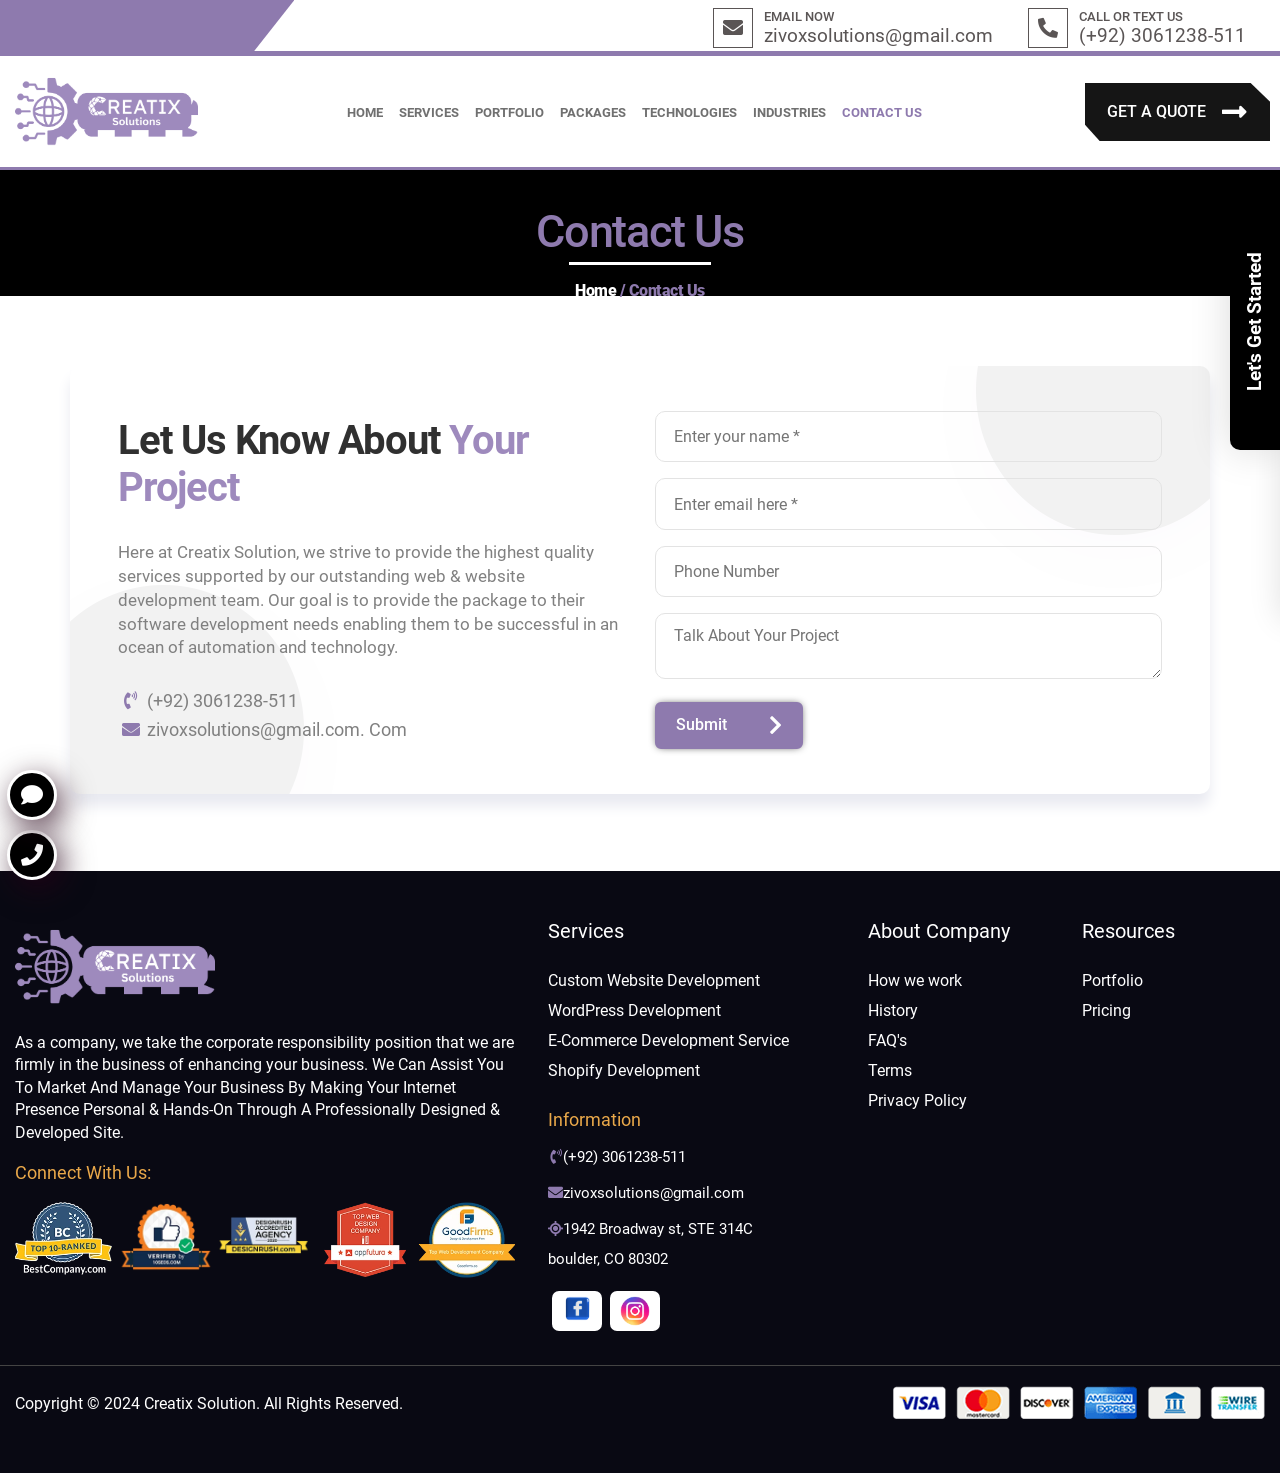
<file: contact-us.html>
<!DOCTYPE html>
<html lang="en">
<head>
    <meta http-equiv="content-type" content="text/html;charset=UTF-8" />

    <meta http-equiv="content-type" content="text/html;charset=UTF-8" />
    <meta charset="UTF-8" />
    <title>Custom Website Development Services |  Creatix Solution</title>
    <meta
      name="description"
      content="Experience unparalleled excellence with our premium custom website development services at  Creatix Solution. Reach your target audience effectively with our expertly designed bespoke web development solutions"
    />
    <meta name="author" content=" Creatix Solution" />
    <meta
      name="keywords"
      content="custom web design,wordpress web development service,professional web design company"
    />
    <link rel="shortcut icon" href="assets/images/23.png" type="image/x-icon">
    <link
      rel="canonical"
      href="https://webdesignllc.com/custom-website-development"
    />
    <meta property="og:url" content="https://webdesignllc.com" />
    <meta property="og:type" content="website" />
    <meta
      property="og:title"
      content=" Creatix Solution | Leading Web Design Services in "
    />
    <meta
      property="og:description"
      content=" Creatix Solution Offering custom website design, e-commerce solutions, and responsive web development, our award-winning team ensures 100% satisfaction and innovative solutions tailored to your business needs"
    />
    <meta property="og:image" content="images/url-1630492961529.webp" />

    <meta name="twitter:card" content="summary_large_image" />
    <meta name="twitter:site" content="website" />
    <meta property="twitter:url" content="https://webdesignllc.com" />
    <meta
      name="twitter:title"
      content=" Creatix Solution | Leading Web Design Services in "
    />
    <meta
      name="twitter:description"
      content=" Creatix Solution Offering custom website design, e-commerce solutions, and responsive web development, our award-winning team ensures 100% satisfaction and innovative solutions tailored to your business needs"
    />
    <meta
      name="twitter:image"
      content="https://webdesignllc.com/assets/images/url-1630492961529.webp"
    />
    <link
      rel="apple-touch-icon"
      sizes="57x57"
      href="https://webdesignllc.com/assets/icon/apple-icon-57x57.webp"
    />
    <link
      rel="apple-touch-icon"
      sizes="60x60"
      href="https://webdesignllc.com/assets/icon/apple-icon-60x60.webp"
    />
    <link
      rel="apple-touch-icon"
      sizes="72x72"
      href="https://webdesignllc.com/assets/icon/apple-icon-72x72.webp"
    />
    <link
      rel="apple-touch-icon"
      sizes="76x76"
      href="https://webdesignllc.com/assets/icon/apple-icon-76x76.webp"
    />
    <link
      rel="apple-touch-icon"
      sizes="114x114"
      href="https://webdesignllc.com/assets/icon/apple-icon-114x114.webp"
    />
    <link
      rel="apple-touch-icon"
      sizes="120x120"
      href="https://webdesignllc.com/assets/icon/apple-icon-120x120.webp"
    />
    <link
      rel="apple-touch-icon"
      sizes="144x144"
      href="https://webdesignllc.com/assets/icon/apple-icon-144x144.webp"
    />
    <link
      rel="apple-touch-icon"
      sizes="152x152"
      href="https://webdesignllc.com/assets/icon/apple-icon-152x152.webp"
    />
    <link
      rel="apple-touch-icon"
      sizes="180x180"
      href="https://webdesignllc.com/assets/icon/apple-icon-180x180.webp"
    />
    <link
      rel="icon"
      type="image/png"
      sizes="192x192"
      href="https://webdesignllc.com/assets/icon/android-icon-192x192.webp"
    />
    <link
      rel="icon"
      type="image/png"
      sizes="32x32"
      href="https://webdesignllc.com/assets/icon/favicon-32x32.webp"
    />
    <link
      rel="icon"
      type="image/png"
      sizes="96x96"
      href="https://webdesignllc.com/assets/icon/favicon-96x96.webp"
    />
    <link
      rel="icon"
      type="image/png"
      sizes="16x16"
      href="https://webdesignllc.com/assets/icon/favicon-16x16.webp"
    />

    <meta http-equiv="X-UA-Compatible" content="IE=edge" />
    <meta
      name="viewport"
      content="width=device-width, initial-scale=1, maximum-scale=1, user-scalable=0"
    />
    <meta http-equiv="Cache-control" content="public" />

    <link rel="shortcut icon" href="images/favicon.webp" type="image/x-icon" />
    <link rel="icon" href="images/favicon.webp" type="image/x-icon" />

    <link rel="stylesheet" href="assets/css/main.css" />
  </head>
<body>
      <div class="customnavbar">
      <div class="container">
        <div class="row">
          <div class="col-lg-12">
            <div class="navbar-text">
              <div class="maintext">
                <figure>
                  <i class="fas fa-envelope"></i>
                </figure>
                <span>
                  <p>EMAIL NOW</p>
                  <a href="mailto:zivoxsolutions@gmail.com"
                    >zivoxsolutions@gmail.com</a
                  >
                </span>
              </div>
              <div class="maintext">
                <figure>
                  <i class="fas fa-phone-alt"></i>
                </figure>
                <span>
                  <p>CALL OR TEXT US</p>
                  <a href="tel:+923061238511">(+92) 3061238-511</a>
                </span>
              </div>
            </div>
          </div>
        </div>
      </div>
    </div>

    <header>
      <div class="main-header">
        <div class="container">
          <div class="menu-Bar">
            <span></span>
            <span></span>
            <span></span>
          </div>
          <div class="row align-items-center">
            <div class="col-md-2 text-left">
              <a href="./" class="logo">
                <img src="assets/images/23.png" data-src="" class="lazy" alt="" />
              </a>
            </div>
            <div class="col-md-8 text-center hdc">
              <div class="menuWrap">
                <ul class="menu">
                  <li class="active">
                    <a class="pakar" href="./"><span>Home</span></a>
                  </li>
                  
                  <li class="dropdown-nav">
                    <button type="btn" class="drop-btn">
                      <i class="fas fa-caret-circle-down"></i>
                    </button>
                    <a href="custom-website-development.html"><span>Services</span> </a>
                    <ul class="dropdown">
                      <li>
                        <a href="custom-website-development.html"
                          >Custom Website Development</a
                        >
                      </li>
                      <li>
                        <a href="e-commerce-development.html"
                          >E-Commerce Development Service
                        </a>
                      </li>
                      <li><a href="shopify.html">Shopify Development </a></li>
                      <li>
                        <a href="mobile-app-development.html"
                          >Mobile App Development
                        </a>
                      </li>
                    </ul>
                  </li>
                  <li>
                    <a class="pakar" href="portfolio.html"><span>Portfolio</span></a>
                  </li>
                  <li>
                    <a class="pakar" href="packages.html"><span>Packages</span></a>
                  </li>
                  <li>
                    <a class="pakar" href="technologies.html"
                      ><span>Technologies</span></a
                    >
                  </li>
                  <li>
                    <a class="pakar" href="industries.html"
                      ><span>Industries</span></a
                    >
                  </li>
                  <li>
                    <a class="pakar" href="contact-us.html"
                      ><span>Contact Us</span></a
                    >
                  </li>
                </ul>
              </div>
            </div>
            <div class="col-md-2 text-rights site-bar">
              <a href="#" class="btn btncustom dispopup">
                GET A QUOTE <i class="fas fa-long-arrow-alt-right"></i
              ></a>
            </div>
          </div>
        </div>
      </div>
    </header>
    <section class="innerBanner">
   <div class="container text-center">
      <div class="row">
         <div class="col-md-12">
            <h4>Contact Us</h4>
            <h3><a href="./">Home</a> / Contact Us</h3>
         </div>
      </div>
   </div>
</section>

<section class="in6">
    <div class="container2">
        <div class="row alignment cont relative">
            <img class="abs8a" src="assets/images/b1.webp" alt="info">
            <img class="abs9" src="assets/images/b1.webp" alt="info">
            <div class="col-md-6 wow fadeInLeft">
                <div class="m1-h">
                    <h1>Let Us Know About <span>Your Project</span></h1>
                    <p class="ma2">Here at  Creatix Solution, we strive to provide the highest quality services supported by our outstanding web & website development team. Our goal is to provide the package to their software development needs enabling them to be successful in an ocean of automation and technology.  </p>
                    <ul class="con-det">
                        <li><a href="tel:+923061238511"><i class="fas fa-phone-volume"></i> (+92) 3061238-511</a></li>
                        <li><a href="mailto:zivoxsolutions@gmail.com"><i class="fas fa-envelope"></i>
                        zivoxsolutions@gmail.com. Com</a></li>
                    </ul>
                </div>
            </div>
            <div class="col-md-6 wow fadeInRight">
                <form method="POST" id="fromTwo">
                    <div class="mb-3 f-nm">
                        
                        <input type="text" placeholder="Enter your name *"  name="name" id="my_name"
                            class="fom2" />
                        
                    </div>
                    <div class="mb-3 f-nm">
                        <input type="text" placeholder="Enter email here *"  name="email" id="my_email"
                            class="fom2" />
                        
                    </div>
                    <div class="mb-3 f-nm telic">
                        <input type="text" id="poppup-phone" placeholder="Phone Number" name="phone" id="my_number"
                             class="fom2" />
                        
                    </div>
                    <div>
                        <textarea name="message" placeholder="Talk About Your Project" rows="3" class="test_field_twoo tft"
                            ></textarea>
                    </div>
                    <input type="text" name="content"
                    value="https://webdesignllc.com/contact-us"
                    id="content" hidden="">
                <input name="domain" value="webdesignllc.com" type="text" hidden="">
                    <button type="submit" id="fromTwo-btn" class="btn-c ma2">Submit <i class="fas fa-chevron-right"></i></button>
                </form>
            </div>
        </div>
    </div>
</section>
<section class="footer-secc">
      <div class="container">
        <div class="row">
          <div class="col-sm-5">
            <div class="ftr-box-div">
              <img src="assets/images/23.png"  data-src="" class="lazy" alt="" />
              <p>
                As a company, we take the corporate responsibility position that
                we are firmly in the business of enhancing your business. We Can
                Assist You To Market And Manage Your Business By Making Your
                Internet Presence Personal & Hands-On Through A Professionally
                Designed & Developed Site.
              </p>
              <span>Connect With Us:</span>
              <div class="bdgemainwrp">
                <a href="javascript:;">
                  <img src="assets/images/app-development/badge-1.webp" alt="connect"
                /></a>
                <a href="javascript:;">
                  <img src="assets/images/app-development/badge-2.webp" alt="connect"
                /></a>
                <a href="javascript:;">
                  <img src="assets/images/app-development/badge-3.webp" alt="connect"
                /></a>
                <a href="javascript:;">
                  <img src="assets/images/app-development/badge-4.webp" alt="connect"
                /></a>
                <a href="javascript:;">
                  <img src="assets/images/app-development/badge-5.webp" alt="connect"
                /></a>
              </div>
            </div>
          </div>
          <div class="col-sm-3">
            <div class="ftr-list">
              <b>Services</b>
              <ul>
                <li>
                  <a href="custom-website-development"
                    >Custom Website Development</a
                  >
                </li>
                <li><a href="wordpress">WordPress Development</a></li>
                <li>
                  <a href="e-commerce-development"
                    >E-Commerce Development Service</a
                  >
                </li>
                <li><a href="shopify">Shopify Development</a></li>
              </ul>
              <div class="infotabb inft">
                <span class="inft2">Information</span>
                <ul class="con-det cont_info">
                  <li class="first">
                    <a href="tel:+923061238511"
                      ><i class="fas fa-phone-volume"></i>(+92) 3061238-511</a
                    >
                  </li>
                  <li class="last">
                    <a href="mailto:zivoxsolutions@gmail.com"
                      ><i class="fas fa-envelope"></i
                      >zivoxsolutions@gmail.com</a
                    >
                  </li>
                  <li class="last">
                    <a href="https://maps.app.goo.gl/Enwkhzg9RMCqSM238"
                      ><i class="fas fa-location"></i>1942 Broadway st, STE 314C boulder, CO 80302</a
                    >
                  </li>
                  <div class="last_social">
                                        <a
                      href="https://www.facebook.com/profile.php?id=61576171275030"
                      ><img src="assets/images/facebook.webp" alt="connect"
                    /></a>
                    <a href="https://www.instagram.com//"
                      ><img src="assets/images/insta.webp" alt="connect"
                    /></a>
                  </div>
                </ul>
              </div>
            </div>
          </div>
          <div class="col-sm-2">
            <div class="ftr-list">
              <b>About Company</b>
              <ul>
                <li><a href="how-we-work">How we work</a></li>
                <li><a href="history">History</a></li>
                <li><a href="faqs">FAQ's</a></li>
                <li><a href="terms%26condition">Terms</a></li>
                <li><a href="privacy-policy">Privacy Policy</a></li>
              </ul>
            </div>
          </div>
          <div class="col-sm-2">
            <div class="ftr-list">
              <b>Resources</b>
              <ul>
                <li><a href="portfolio.html">Portfolio</a></li>
                <li><a href="packages">Pricing</a></li>
              </ul>
            </div>
          </div>
          <div class="col-sm-12 ftr-last-col">
            <div class="copy-div">
              <p>Copyright © 2024  Creatix Solution. All Rights Reserved.</p>
            </div>
            <div class="payment-img">
              <img
                loading="lazy"
                src="assets/images/payment-img.webp"
                alt="footer"
              />
            </div>
          </div>
        </div>
      </div>
    </section>
    <div class="popupMaintwo signUpPoptwo">
      <div class="pop-back">
        <div class="popup-innertwo">
          <a class="closePoptwo" href="javascript:;">X</a>
        </div>
        <div class="row">
          <div class="col-md-6 right-s">
            <h1>Looking For Professional <br /><span>Consultancy?</span></h1>
            <p>
              From clearing your mind to serving you with best-in-class web and
              mobile app development services with a grade of pure
              professionals.
            </p>
            <ul class="con-det">
              <li class="first">
                <a href="tel:+923061238511"
                  ><i class="fas fa-phone-volume"></i> (+92) 3061238-511</a
                >
              </li>
              <li class="last">
                <a href="mailto:zivoxsolutions@gmail.com"
                  ><i class="fas fa-envelope"></i> zivoxsolutions@gmail.com</a
                >
              </li>
            </ul>
          </div>
          <div class="col-md-6 pop-h">
            <form
              method="POST"
              id="fromThree"
              class="cmxform offr-frm leadForm"
            >
              <ul class="pop-li">
                <li class="fom3-back f-nm">
                  <input
                    type="text"
                    placeholder="Full Name"
                    name="name"
                    id="my_name"
                    class="fom4"
                  />
                  <span class="error ers"></span>
                </li>
                <li class="fom3-back f-nm">
                  <input
                    type="text"
                    placeholder="Email Address"
                    name="email"
                    id="my_email"
                    class="fom4"
                  />
                  <span class="error ers"></span>
                </li>
                <li class="fom3-back f-nm telic">
                  <input
                    type="text"
                    id="poppup-phone"
                    placeholder="Phone No"
                    name="phone"
                    class="fom4"
                  />
                  <span class="error ers"></span>
                </li>
                <li class="fom4-back">
                  <textarea
                    name="message"
                    placeholder="Briefly describe your  idea."
                    rows="2"
                    class="fom5"
                  ></textarea>
                </li>
                <div class="text-center ma3">
                  <input
                    type="text"
                    name="content"
                    value="https://webdesignllc.com/"
                    id="content"
                    hidden=""
                  />
                  <input
                    name="domain"
                    value="webdesignllc.com"
                    type="text"
                    hidden=""
                  />
                  <button type="submit" id="fromThree-btn" class="btn-c ma2">
                    Submit <i class="fas fa-chevron-right"></i>
                  </button>
                </div>
              </ul>
            </form>
          </div>
        </div>
      </div>
    </div>

    <a href="tel:+923061238511" class="callusnow"><i class="fa fa-phone"></i></a>
    <a href="javascript:;" class="callusnow chat"
      ><i class="fa fa-comment"></i
    ></a>

    <div class="floatingform-sec floating_wrapx d-none d-md-block">
      <div class="outer-show">
        <p class="blink">let's Get Started</p>
      </div>
      <div class="banner-form bf3">
        <h3>Avail Now <span>50%</span> Off</h3>
        <div class="banform">
          <div class="container">
            <div class="row">
              <div class="ban-form">
                <form
                  method="POST"
                  id="fromFour"
                  class="cmxform offr-frm leadForm"
                >
                  <div class="row">
                    <div class="col-md-12 first">
                      <div class="fldset">
                        <label>Your Name</label>

                        <input
                          type="text"
                          placeholder="Enter your name *"
                          name="name"
                          id="my_name"
                        />
                      </div>
                    </div>
                    <div class="col-md-12">
                      <div class="fldset">
                        <label>Your Email</label>
                        <input
                          type="text"
                          placeholder="Enter email here *"
                          name="email"
                          id="my_email"
                        />
                      </div>
                    </div>
                    <div class="col-md-12">
                      <div class="fldset">
                        <label>Your Number</label>
                        <input
                          type="text"
                          id="poppup-phone"
                          placeholder="Phone Number"
                          name="phone"
                        />
                      </div>
                    </div>
                    <div class="col-md-12">
                      <div class="fldset">
                        <label>Your Message</label>
                        <textarea
                          name="message"
                          placeholder="Talk About Your Project"
                          rows="7"
                          class="test_field_one"
                        ></textarea>
                      </div>
                    </div>
                    <div class="col-md-12">
                      <div class="fldset">
                        <input
                          type="text"
                          name="content"
                          value="https://webdesignllc.com/"
                          id="content"
                          hidden=""
                        />
                        <input
                          name="domain"
                          value="webdesignllc.com"
                          type="text"
                          hidden=""
                        />
                        <button
                          type="submit"
                          id="fromFour-btn"
                          class="get_click_side"
                        >
                          Submit
                        </button>
                      </div>
                    </div>
                  </div>
                </form>
              </div>
            </div>
          </div>
        </div>
      </div>
    </div>

    <script src="assets/js/jquery.js"></script>
    <script src="assets/js/owl.carousel.min.js"></script>
    <script src="assets/js/fancybox.js"></script>
    <script src="assets/js/lazyload.min.js"></script>
    <script src="assets/js/jquery.validate.min.js"></script>
    <script src="assets/js/custom.js"></script>

    <!--Start of Tawk.to Script-->
    <script type="text/javascript">
      var Tawk_API = Tawk_API || {},
        Tawk_LoadStart = new Date();
      (function () {
        var s1 = document.createElement("script"),
          s0 = document.getElementsByTagName("script")[0];
        s1.async = true;
        s1.src = "https://embed.tawk.to/66439d309a809f19fb30e28b/1hts1s28a";
        s1.charset = "UTF-8";
        s1.setAttribute("crossorigin", "*");
        s0.parentNode.insertBefore(s1, s0);
      })();
    </script>
    <!--End of Tawk.to Script-->
</body>
</html>
</file>
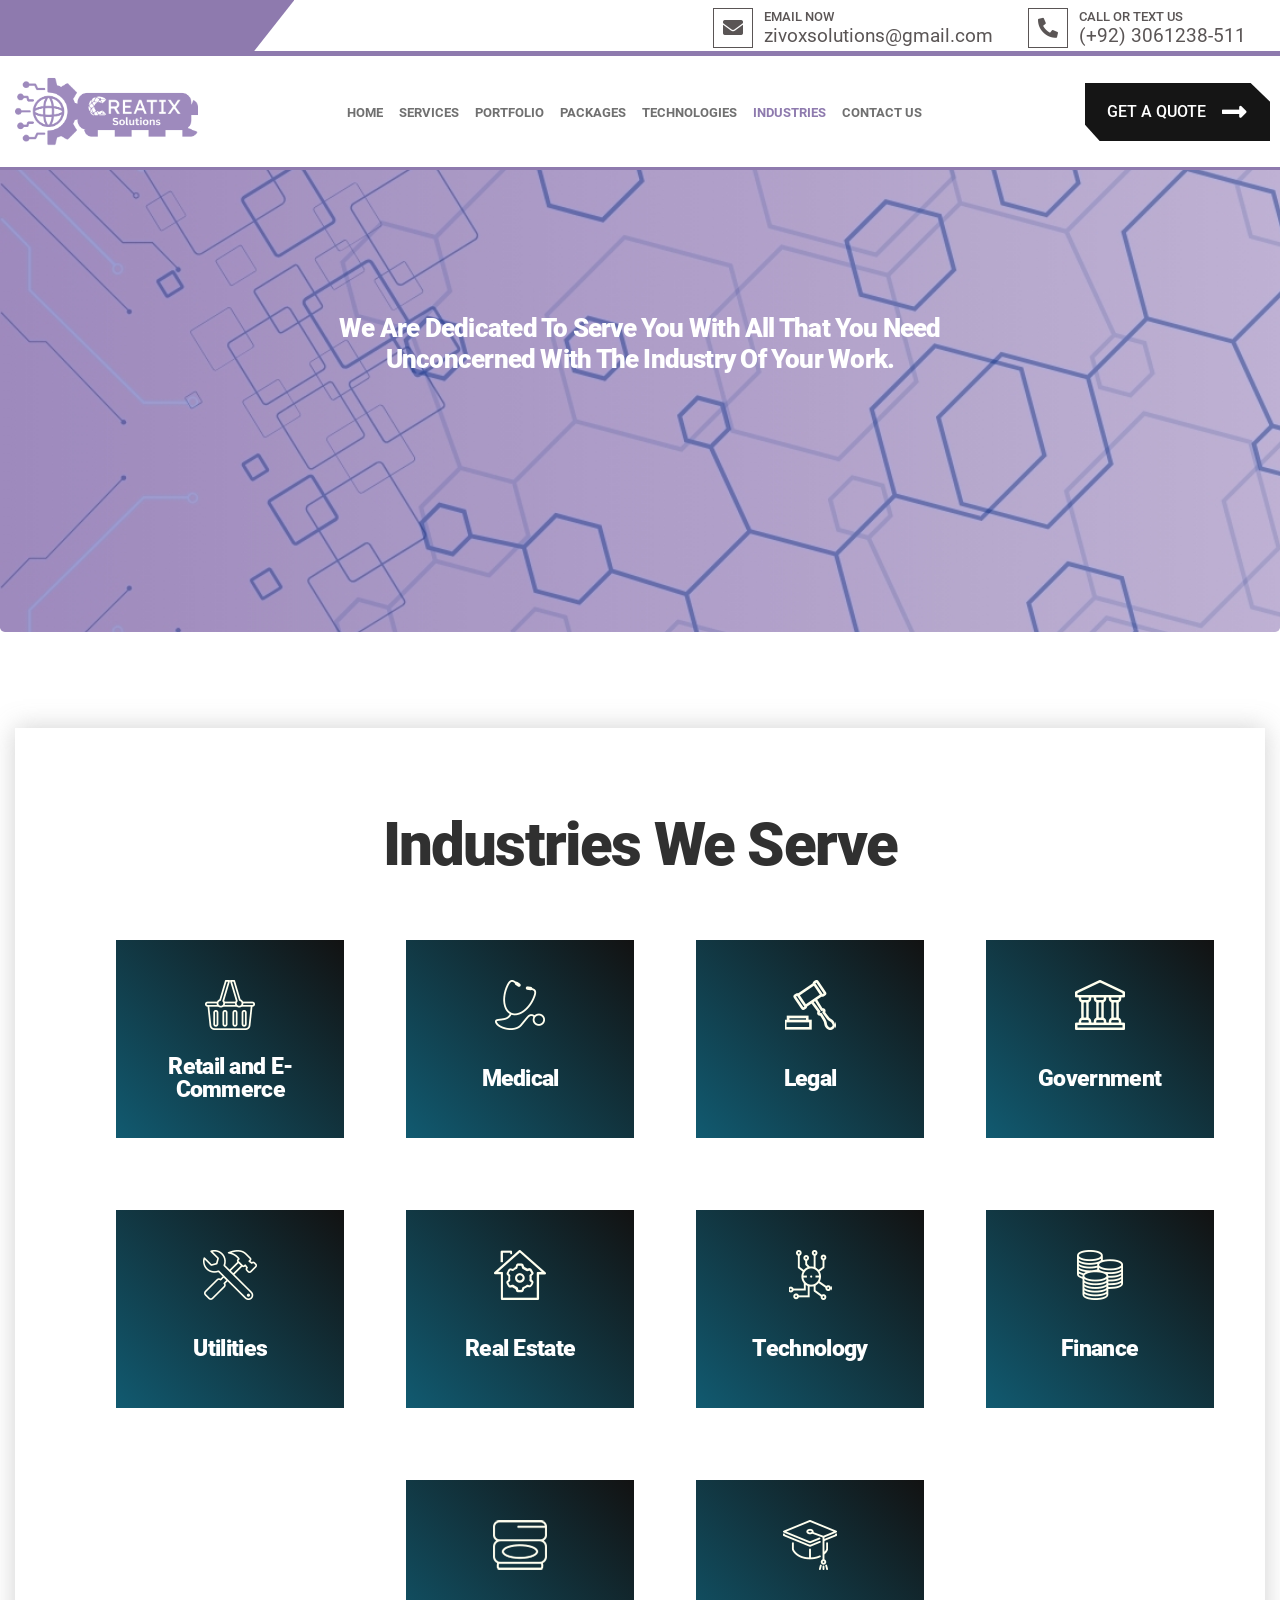
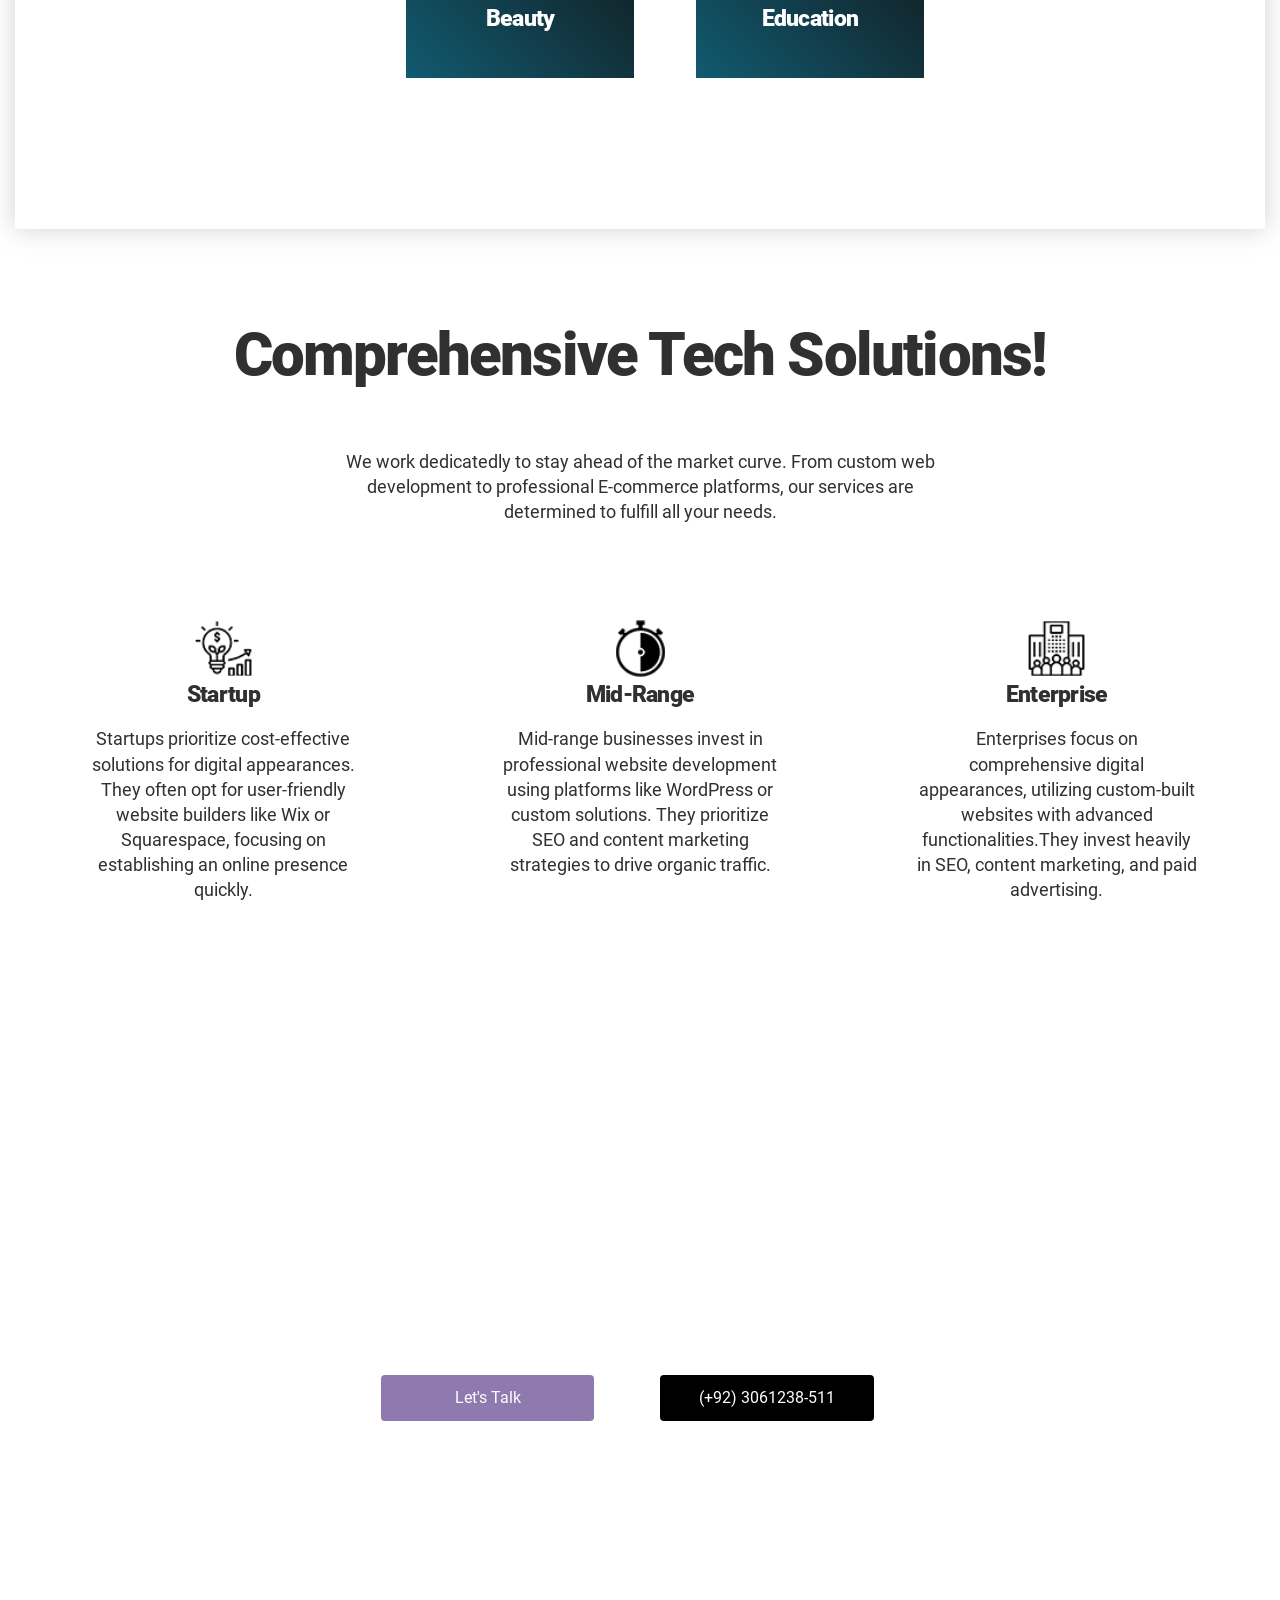
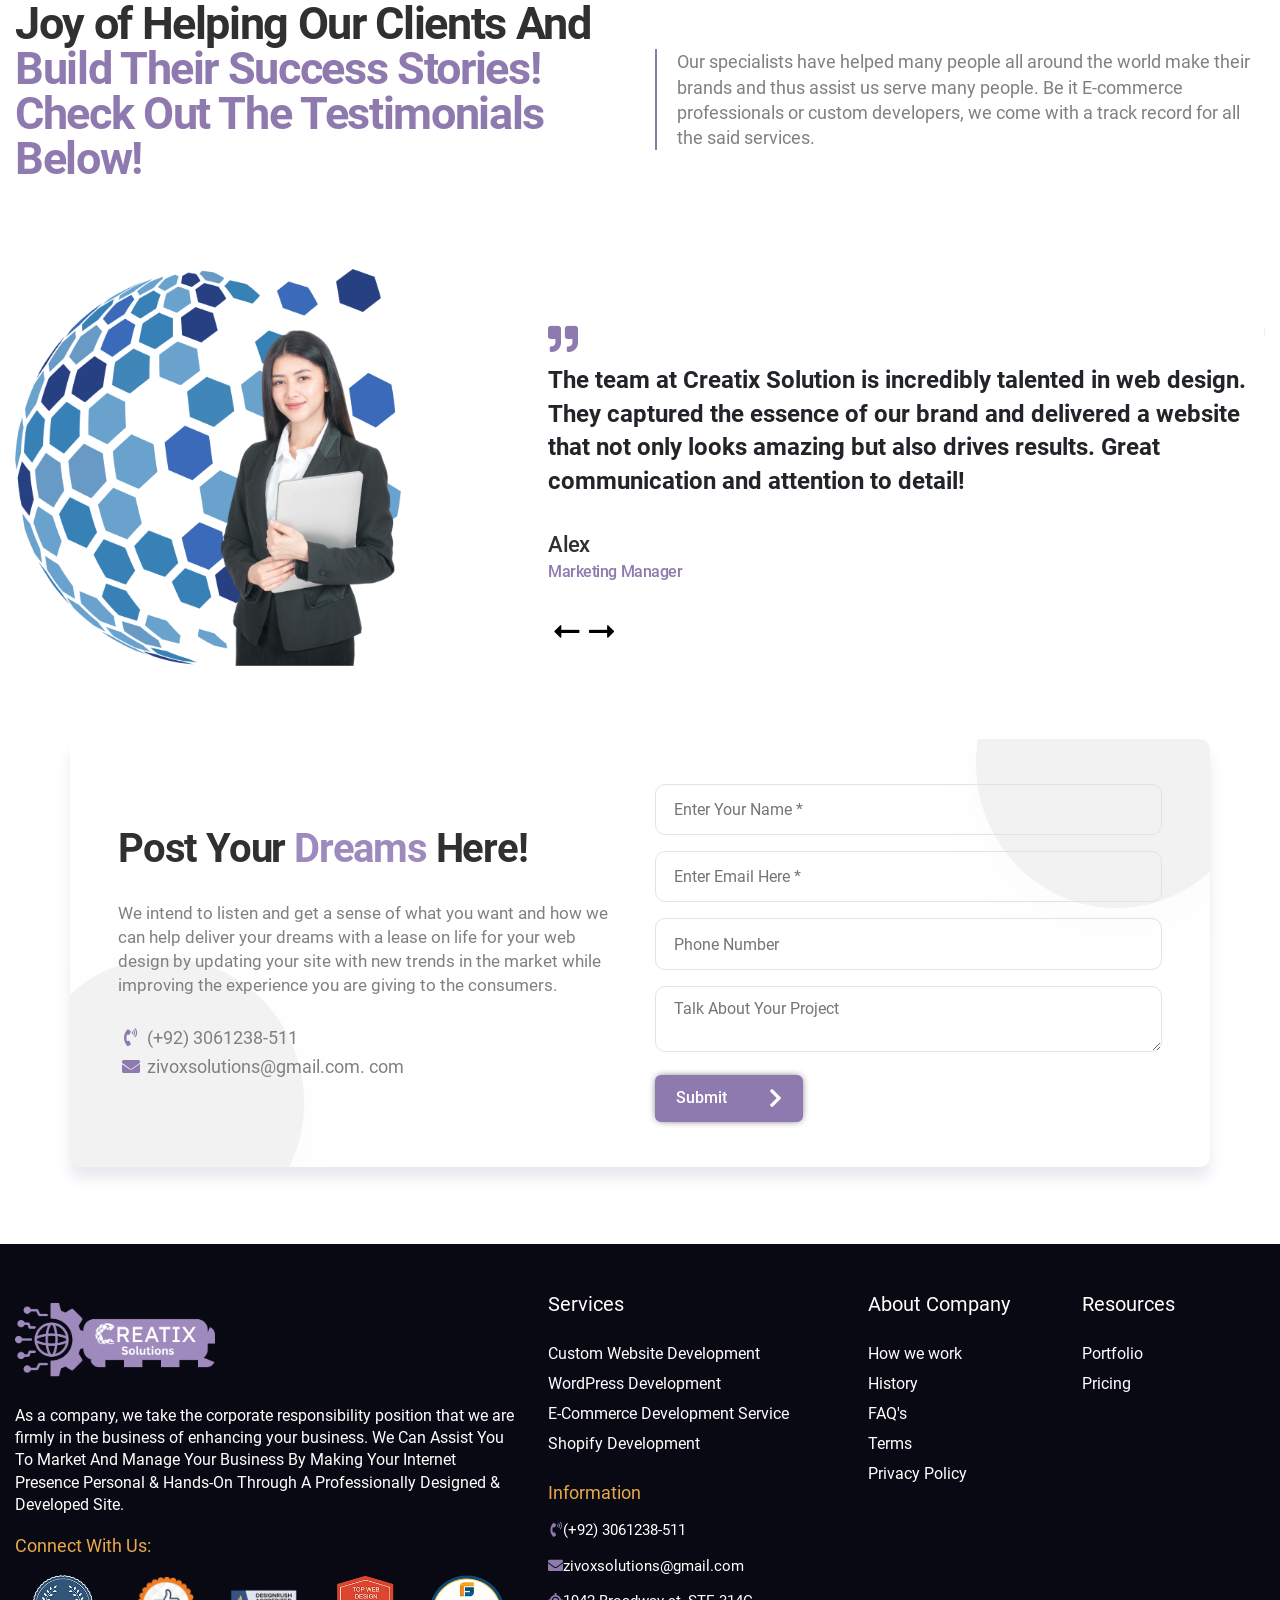
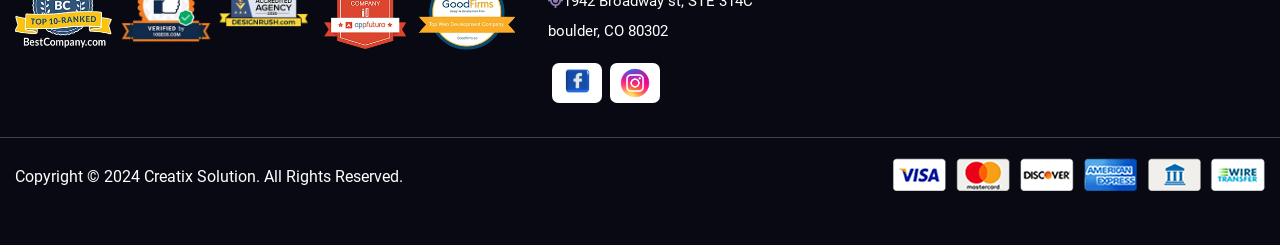
<file: industries.html>
<!DOCTYPE html>
<html lang="en">
<head>
    <meta http-equiv="content-type" content="text/html;charset=UTF-8" />

    <meta http-equiv="content-type" content="text/html;charset=UTF-8" />
    <meta charset="UTF-8" />
    <title>Custom Website Development Services |  Creatix Solution</title>
    <meta
      name="description"
      content="Experience unparalleled excellence with our premium custom website development services at  Creatix Solution. Reach your target audience effectively with our expertly designed bespoke web development solutions"
    />
    <meta name="author" content=" Creatix Solution" />
    <meta
      name="keywords"
      content="custom web design,wordpress web development service,professional web design company"
    />
    <link
      rel="canonical"
      href="https://webdesignllc.com/custom-website-development"
    />
    <meta property="og:url" content="https://webdesignllc.com" />
    <meta property="og:type" content="website" />
    <meta
      property="og:title"
      content=" Creatix Solution | Leading Web Design Services in "
    />
    <meta
      property="og:description"
      content=" Creatix Solution Offering custom website design, e-commerce solutions, and responsive web development, our award-winning team ensures 100% satisfaction and innovative solutions tailored to your business needs"
    />
    <meta property="og:image" content="images/url-1630492961529.webp" />

    <meta name="twitter:card" content="summary_large_image" />
    <meta name="twitter:site" content="website" />
    <meta property="twitter:url" content="https://webdesignllc.com" />
    <meta
      name="twitter:title"
      content=" Creatix Solution | Leading Web Design Services in "
    />
    <meta
      name="twitter:description"
      content=" Creatix Solution Offering custom website design, e-commerce solutions, and responsive web development, our award-winning team ensures 100% satisfaction and innovative solutions tailored to your business needs"
    />
    <meta
      name="twitter:image"
      content="https://webdesignllc.com/assets/images/url-1630492961529.webp"
    />
    <link rel="shortcut icon" href="assets/images/23.png" type="image/x-icon">
    <link
      rel="apple-touch-icon"
      sizes="57x57"
      href="https://webdesignllc.com/assets/icon/apple-icon-57x57.webp"
    />
    <link
      rel="apple-touch-icon"
      sizes="60x60"
      href="https://webdesignllc.com/assets/icon/apple-icon-60x60.webp"
    />
    <link
      rel="apple-touch-icon"
      sizes="72x72"
      href="https://webdesignllc.com/assets/icon/apple-icon-72x72.webp"
    />
    <link
      rel="apple-touch-icon"
      sizes="76x76"
      href="https://webdesignllc.com/assets/icon/apple-icon-76x76.webp"
    />
    <link
      rel="apple-touch-icon"
      sizes="114x114"
      href="https://webdesignllc.com/assets/icon/apple-icon-114x114.webp"
    />
    <link
      rel="apple-touch-icon"
      sizes="120x120"
      href="https://webdesignllc.com/assets/icon/apple-icon-120x120.webp"
    />
    <link
      rel="apple-touch-icon"
      sizes="144x144"
      href="https://webdesignllc.com/assets/icon/apple-icon-144x144.webp"
    />
    <link
      rel="apple-touch-icon"
      sizes="152x152"
      href="https://webdesignllc.com/assets/icon/apple-icon-152x152.webp"
    />
    <link
      rel="apple-touch-icon"
      sizes="180x180"
      href="https://webdesignllc.com/assets/icon/apple-icon-180x180.webp"
    />
    <link
      rel="icon"
      type="image/png"
      sizes="192x192"
      href="https://webdesignllc.com/assets/icon/android-icon-192x192.webp"
    />
    <link
      rel="icon"
      type="image/png"
      sizes="32x32"
      href="https://webdesignllc.com/assets/icon/favicon-32x32.webp"
    />
    <link
      rel="icon"
      type="image/png"
      sizes="96x96"
      href="https://webdesignllc.com/assets/icon/favicon-96x96.webp"
    />
    <link
      rel="icon"
      type="image/png"
      sizes="16x16"
      href="https://webdesignllc.com/assets/icon/favicon-16x16.webp"
    />

    <meta http-equiv="X-UA-Compatible" content="IE=edge" />
    <meta
      name="viewport"
      content="width=device-width, initial-scale=1, maximum-scale=1, user-scalable=0"
    />
    <meta http-equiv="Cache-control" content="public" />

    <link rel="shortcut icon" href="images/favicon.webp" type="image/x-icon" />
    <link rel="icon" href="images/favicon.webp" type="image/x-icon" />

    <link rel="stylesheet" href="assets/css/main.css" />
  </head>
<body>
      <div class="customnavbar">
      <div class="container">
        <div class="row">
          <div class="col-lg-12">
            <div class="navbar-text">
              <div class="maintext">
                <figure>
                  <i class="fas fa-envelope"></i>
                </figure>
                <span>
                  <p>EMAIL NOW</p>
                  <a href="mailto:zivoxsolutions@gmail.com"
                    >zivoxsolutions@gmail.com</a
                  >
                </span>
              </div>
              <div class="maintext">
                <figure>
                  <i class="fas fa-phone-alt"></i>
                </figure>
                <span>
                  <p>CALL OR TEXT US</p>
                  <a href="tel:+923061238511">(+92) 3061238-511</a>
                </span>
              </div>
            </div>
          </div>
        </div>
      </div>
    </div>

    <header>
      <div class="main-header">
        <div class="container">
          <div class="menu-Bar">
            <span></span>
            <span></span>
            <span></span>
          </div>
          <div class="row align-items-center">
            <div class="col-md-2 text-left">
              <a href="./" class="logo">
                <img src="assets/images/23.png" data-src="" class="lazy" alt="" />
              </a>
            </div>
            <div class="col-md-8 text-center hdc">
              <div class="menuWrap">
                <ul class="menu">
                  <li class="active">
                    <a class="pakar" href="./"><span>Home</span></a>
                  </li>
                  
                  <li class="dropdown-nav">
                    <button type="btn" class="drop-btn">
                      <i class="fas fa-caret-circle-down"></i>
                    </button>
                    <a href="custom-website-development.html"><span>Services</span> </a>
                    <ul class="dropdown">
                      <li>
                        <a href="custom-website-development.html"
                          >Custom Website Development</a
                        >
                      </li>
                      <li>
                        <a href="e-commerce-development.html"
                          >E-Commerce Development Service
                        </a>
                      </li>
                      <li><a href="shopify.html">Shopify Development </a></li>
                      <li>
                        <a href="mobile-app-development.html"
                          >Mobile App Development
                        </a>
                      </li>
                    </ul>
                  </li>
                  <li>
                    <a class="pakar" href="portfolio.html"><span>Portfolio</span></a>
                  </li>
                  <li>
                    <a class="pakar" href="packages.html"><span>Packages</span></a>
                  </li>
                  <li>
                    <a class="pakar" href="technologies.html"
                      ><span>Technologies</span></a
                    >
                  </li>
                  <li>
                    <a class="pakar" href="industries.html"
                      ><span>Industries</span></a
                    >
                  </li>
                  <li>
                    <a class="pakar" href="contact-us.html"
                      ><span>Contact Us</span></a
                    >
                  </li>
                </ul>
              </div>
            </div>
            <div class="col-md-2 text-rights site-bar">
              <a href="#" class="btn btncustom dispopup">
                GET A QUOTE <i class="fas fa-long-arrow-alt-right"></i
              ></a>
            </div>
          </div>
        </div>
      </div>
    </header>
    <section class="page-header jumbotron text-center bg-dark lazy mbpx-70" data-was-processed="true">
    <div class="container content">
        <h1 class="display-1">We Are Dedicated To Serve You With All That You Need <br> Unconcerned With The Industry Of
            Your Work.</h1>
    </div>
</section>

<main class="content-main ">
    <section class="section-specialty section-specialty--industries js-wp cms">
        <div class="container">
            <div class="container-inner">
                <h2 class="section-specialty__title title">Industries We Serve </h2>
                <ul class="section-specialty__list section-specialty__slider section-specialty__slider--industry">
                    <li class="section-specialty__item section-specialty__slide">
                        <div class="specialty">
                            <div class="specialty__icon">
                                <img src="assets/images/Industry/retail-and-e-commerce.webp" class="lazy attachment-thumbnail size-thumbnail" alt="icon" height="50" width="50" />
                            </div>
                            <h3 class="specialty__title title">Retail and E-Commerce</h3>
                            <div class="specialty__content">
                                <div class="text"> We understand what makes an e-commerce strategy truly effective.
                                </div>
                            </div>
                        </div>
                    </li>
                    <li class="section-specialty__item section-specialty__slide">
                        <div class="specialty">
                            <div class="specialty__icon">
                                <img src="assets/images/Industry/medical.webp" class="lazy attachment-thumbnail size-thumbnail" alt="icon" height="48" width="48" />
                            </div>
                            <h3 class="specialty__title title">Medical </h3>
                            <div class="specialty__content">
                                <div class="text"> The medical industry has a lot of nuances surrounding privacy and
                                    confidentiality. The Web Design Corp has experience successfully navigating these.
                                </div>
                            </div>
                        </div>
                    </li>
                    <li class="section-specialty__item section-specialty__slide">
                        <div class="specialty">
                            <div class="specialty__icon">
                                <img src="assets/images/Industry/legal.webp" class="lazy attachment-thumbnail size-thumbnail" alt="icon" height="49" width="48" />
                            </div>
                            <h3 class="specialty__title title">Legal</h3>
                            <div class="specialty__content">
                                <div class="text"> The care and ethics you take with your business should flow into your
                                    online strategy. Our team understand both. </div>
                            </div>
                        </div>
                    </li>
                    <li class="section-specialty__item section-specialty__slide">
                        <div class="specialty">
                            <div class="specialty__icon">
                                <img src="assets/images/Industry/government.webp" class="lazy attachment-thumbnail size-thumbnail" alt="icon" height="48" width="44" />
                            </div>
                            <h3 class="specialty__title title">Government</h3>
                            <div class="specialty__content">
                                <div class="text"> We create proposals and respond to tenders in a way that enables
                                    government departments to understand their return on investment. </div>
                            </div>
                        </div>
                    </li>
                    <li class="section-specialty__item section-specialty__slide">
                        <div class="specialty">
                            <div class="specialty__icon">
                                <img src="assets/images/Industry/utilities.webp" class="lazy attachment-thumbnail size-thumbnail" alt="icon" height="48" width="26" />
                            </div>
                            <h3 class="specialty__title title">Utilities</h3>
                            <div class="specialty__content">
                                <div class="text"> Working with brands, such as Water Corporation, means we understand
                                    the digital marketing needs of large-scale utilities. </div>
                            </div>
                        </div>
                    </li>
                    <li class="section-specialty__item section-specialty__slide">
                        <div class="specialty">
                            <div class="specialty__icon">
                                <img src="assets/images/Industry/real-estate.webp" class="lazy attachment-thumbnail size-thumbnail" alt="icon" height="48" width="48" />
                            </div>
                            <h3 class="specialty__title title">Real Estate</h3>
                            <div class="specialty__content">
                                <div class="text"> Real estate isn’t the only industry all about location, location,
                                    location. Be found when it matters most. </div>
                            </div>
                        </div>
                    </li>
                    <li class="section-specialty__item section-specialty__slide">
                        <div class="specialty">
                            <div class="specialty__icon">
                                <img src="assets/images/Industry/technology.webp" class="lazy attachment-thumbnail size-thumbnail" alt="icon" height="48" width="48" />
                            </div>
                            <h3 class="specialty__title title">Technology </h3>
                            <div class="specialty__content">
                                <div class="text"> Being an innovative technology company means your needs are
                                    constantly changing. Our team are experienced in creating strategies that adapt and
                                    evolve with you. </div>
                            </div>
                        </div>
                    </li>
                    <li class="section-specialty__item section-specialty__slide">
                        <div class="specialty">
                            <div class="specialty__icon">
                                <img src="assets/images/Industry/finance.webp" class="lazy attachment-thumbnail size-thumbnail" alt="icon" height="48" width="48" />
                            </div>
                            <h3 class="specialty__title title">Finance</h3>
                            <div class="specialty__content">
                                <div class="text"> We know you like numbers. We do too. In a heavily contested digital
                                    marketplace, The Web Design Corp can create truly optimised campaigns that deliver
                                    on the business metrics that matter. </div>
                            </div>
                        </div>
                    </li>
                    <li class="section-specialty__item section-specialty__slide">
                        <div class="specialty">
                            <div class="specialty__icon">
                                <img src="assets/images/Industry/beauty.webp" class="lazy attachment-thumbnail size-thumbnail" alt="icon" height="45" width="48" />
                            </div>
                            <h3 class="specialty__title title">Beauty </h3>
                            <div class="specialty__content">
                                <div class="text"> Beauty is no longer confined to magazines or in-stores. Understanding
                                    where your customers are spending their time and money online is vital.</div>
                            </div>
                        </div>
                    </li>
                    <li class="section-specialty__item section-specialty__slide">
                        <div class="specialty">
                            <div class="specialty__icon">
                                <img src="assets/images/Industry/education.webp" class="lazy attachment-thumbnail size-thumbnail" alt="icon" height="44" width="48" />
                            </div>
                            <h3 class="specialty__title title">Education</h3>
                            <div class="specialty__content">
                                <div class="text"> We specialise in putting education providers front and centre so they
                                    attract the right pupils and parents. </div>
                            </div>
                        </div>
                    </li>
                </ul>
                <div class="section-specialty__controls section-specialty__controls--industry"></div>
            </div>
        </div>
    </section>

    <section class="section-awards js-wp">
        <div class="container">
            <div class="section-awards__intro">
                <h2 class="title">Comprehensive Tech Solutions!</h2>
                <div class="content">
                    <p>We work dedicatedly to stay ahead of the market curve. From custom web development to
                        professional E-commerce platforms, our services are determined to fulfill all your needs. </p>
                </div>
            </div>
            <ul class="section-awards__list section-awards__slider js-wp">
                <li class="section-awards__slide">
                    <div class="award">
                        <img src="assets/images/Industry/startup.webp" class="lazy attachment-thumbnail size-thumbnail" alt="icon" height="60px" width="65px" />
                        <h3 class="title">Startup</h3>
                        <div class="text">
                            <p>Startups prioritize cost-effective solutions for digital appearances. They often opt for
                                user-friendly website builders like Wix or Squarespace, focusing on establishing an
                                online presence quickly.</p>
                        </div>
                    </div>
                </li>
                <li class="section-awards__slide">
                    <div class="award">
                        <img src="assets/images/Industry/midrange.webp" class="lazy attachment-thumbnail size-thumbnail" alt="icon" height="60px" width="65px" />
                        <h3 class="title">Mid-Range</h3>
                        <div class="text">
                            <p>Mid-range businesses invest in professional website development using platforms like
                                WordPress or custom solutions. They prioritize SEO and content marketing strategies to
                                drive organic traffic.</p>
                        </div>
                    </div>
                </li>
                <li class="section-awards__slide">
                    <div class="award">
                        <img src="assets/images/Industry/Enter%20price.webp" class="lazy attachment-thumbnail size-thumbnail" alt="icon" height="60px" width="65px" />
                        <h3 class="title">Enterprise</h3>
                        <div class="text">
                            <p>Enterprises focus on comprehensive digital appearances, utilizing custom-built websites
                                with advanced functionalities.They invest heavily in SEO, content marketing, and paid advertising.</p>
                        </div>
                    </div>
                </li>
            </ul>
            <div class="section-awards__controls"></div>
        </div>
    </section>
</main>

<section class="cta-letstalk js-wp py-5 mb-0 lazy ctalt">
    <div class="container">
        <h2 class="title">Consult With The Best, Straight Away!</h2>
        <div class="text">
            <p>Connect with our professional WordPress developers, and creative Web design team, who will work
                dedicatedly to enhance your brand image completely.</p>
        </div>
        <div class="buttons step-up cutbtns btsu">
            <div class="button">
                <a href="javascript:;" onclick="chatOpen()" class="btn btn--large btn--primary chat">Let's
                    Talk</a>
            </div>
            <div class="button">
                <a href="tel:+923061238511" class="btn btn--large btn--black btn--phone">
                    (+92) 3061238-511
                </a>
            </div>
        </div>
    </div>
</section>


<section class="pad-tb">
   <div class="container">
      <div class="row alignment">
         <div class="col-md-6 wow fadeInLeft">
            <div class="s-h">
               <h1>Joy of Helping Our Clients And  <span>Build Their Success Stories! Check Out The Testimonials Below!</span> </h1>
            </div>
         </div>
         <div class="col-md-6 wow fadeInRight">
            <div class="s-h">
               <p class="border-para">Our specialists have helped many people all around the world make their brands and thus assist us serve many people. Be it E-commerce professionals or custom developers, we come with a track record for all the said services.</p>
            </div>
         </div>
      </div>
      <div class="row ma2 alignment">
         <div class="col-md-4 play-btn">
            <img src="assets/images/irtaza/bchi 2.png" alt="girl">
         </div>
         <div class="col-md-1"></div>
         <div class="col-md-7">
            <ul class="client-slider wow fadeInRight">
               <li>
                  <!-- <h1>""</h1> -->
                  <i class="fa fa-quote-right" aria-hidden="true"></i>
                  <!-- <i class="fa-solid fa-quote-right"></i> -->
                  <p> Creatix Solution exceeded our expectations with their WordPress development services. They
                     brought our vision to life with a stunning and functional website that perfectly represents our
                     brand. Highly recommend their expertise!</p>
                  <h2>Emily </h2>
                  <h3>Startup Owner</h3>
               </li>
               <li>
               <i class="fa fa-quote-right" aria-hidden="true"></i>
                  <p>The team at  Creatix Solution is incredibly talented in web design. They captured the essence of
                     our brand and delivered a website that not only looks amazing but also drives results. Great
                     communication and attention to detail!</p>
                  <h2>Alex</h2>
                  <h3>Marketing Manager</h3>
               </li>
               <li>
               <i class="fa fa-quote-right" aria-hidden="true"></i>
                  <p>We turned to  Creatix Solution for our e-commerce development needs, and they delivered beyond our
                     imagination. Their expertise in creating custom e-commerce platforms helped us enhance our online
                     presence and boost sales. Fantastic job!</p>
                  <h2>Sarah</h2>
                  <h3>Online Retailer</h3>
               </li>
               <li>
               <i class="fa fa-quote-right" aria-hidden="true"></i>
                  <p> Creatix Solution is our go-to for WordPress development. Their team of developers is top-notch,
                     and they consistently deliver high-quality websites that are both visually appealing and
                     user-friendly. Couldn't be happier with the results!</p>
                  <h2>Michael</h2>
                  <h3>Entrepreneur</h3>
               </li>
               <li>
                   <i class="fa fa-quote-right" aria-hidden="true"></i>
                  <p>The web designing services provided by  Creatix Solution are exceptional. They have a keen eye for
                     design and created a website for us that truly stands out from the competition. Professional,
                     creative, and reliable!</p>
                  <h2>Jessica</h2>
                  <h3>Creative Director</h3>
               </li>
               <li>
                   <i class="fa fa-quote-right" aria-hidden="true"></i>
                  <p>Choosing  Creatix Solution for our e-commerce development was one of the best decisions we made.
                     Their expertise in building custom e-commerce solutions helped streamline our online business
                     operations and drive growth. Highly recommend their services!</p>
                  <h2>Ryan</h2>
                  <h3>E-commerce Entrepreneur</h3>
               </li>
               <li>
                   <i class="fa fa-quote-right" aria-hidden="true"></i>
                  <p> Creatix Solution transformed our outdated website into a modern and sleek platform with their
                     WordPress development skills. Their attention to detail and commitment to excellence are truly
                     commendable. Thank you for a job well done!</p>
                  <h2>David</h2>
                  <h3>Business Owner</h3>
               </li>
               <li>
                   <i class="fa fa-quote-right" aria-hidden="true"></i>
                  <p>Working with  Creatix Solution on our web designing project was a breeze. They listened to our
                     needs and preferences and translated them into a visually stunning website that perfectly
                     represents our brand. Exceptional workmanship!</p>
                  <h2>Lauren</h2>
                  <h3>Startup Owner</h3>
               </li>
               <li>
                   <i class="fa fa-quote-right" aria-hidden="true"></i>
                  <p>We are thrilled with the results of our e-commerce development project with  Creatix Solution.
                     Their team understood our requirements perfectly and delivered a custom e-commerce platform that
                     exceeded our expectations. Highly recommend their services to anyone looking to elevate their
                     online business!</p>
                  <h2>Mark</h2>
                  <h3>Online Retailer</h3>
               </li>
               <li>
                   <i class="fa fa-quote-right" aria-hidden="true"></i>
                  <p> Creatix Solution delivered an outstanding WordPress development solution for our company. Their
                     expertise and professionalism are unmatched, and we couldn't be happier with the final product. I
                     highly recommend them for any web development needs!</p>
                  <h2>Rachel</h2>
                  <h3>Marketing Director</h3>
               </li>
            </ul>
         </div>
      </div>
   </div>
</section>
<section class="in6">
    <div class="container2">
        <div class="row alignment cont relative">
            <img class="abs8a" src="assets/images/b1.webp" alt="info">
            <img class="abs9" src="assets/images/b1.webp" alt="info">
            <div class="col-md-6 wow fadeInLeft">
                <div class="m1-h">
                    <h1>Post Your  <span>Dreams  </span> Here!</h1>
                    <p class="ma2">We intend to listen and get a sense of what you want and how we can help deliver your dreams with a lease on life for your web design by updating your site with new trends in the market while improving the experience you are giving to the consumers.
                    </p>
                    <ul class="con-det">
                        <li><a href="tel:+923061238511"><i class="fas fa-phone-volume"></i>  (+92) 3061238-511</a></li>
                        <li><a href="mailto:zivoxsolutions@gmail.com"><i class="fas fa-envelope"></i>
                        zivoxsolutions@gmail.com. com</a>
                        </li>
                    </ul>
                </div>
            </div>
            <div class="col-md-6 wow fadeInRight">
                <form method="POST" id="fromOne">
                    <div class="mb-3 f-nm">
                        
                        <input type="text" placeholder="Enter Your Name *"  name="name" id="my_name"
                            class="fom2" />
                        
                    </div>
                    <div class="mb-3 f-nm">
                        <input type="text" placeholder="Enter Email Here *"  name="email" id="my_email"
                            class="fom2" />
                        
                    </div>
                    <div class="mb-3 f-nm telic">
                        <input type="text" id="poppup-phone" placeholder="Phone Number" name="phone" id="my_number"
                             class="fom2" />
                        
                    </div>
                    <div>
                        <textarea name="message" placeholder="Talk About Your Project" rows="3" class="test_field_twoo tft"
                            ></textarea>
                    </div>
                    <input type="text" name="content"
                    value="https://webdesignllc.com/industries"
                    id="content" hidden="">
                <input name="domain" value="webdesignllc.com" type="text" hidden="">
                    <button type="submit" id="fromOne-btn" class="btn-c ma2">Submit <i class="fas fa-chevron-right"></i></button>
                </form>
            </div>
        </div>
    </div>
</section>
 <section class="footer-secc">
      <div class="container">
        <div class="row">
          <div class="col-sm-5">
            <div class="ftr-box-div">
              <img src="assets/images/23.png"  data-src="" class="lazy" alt="" />
              <p>
                As a company, we take the corporate responsibility position that
                we are firmly in the business of enhancing your business. We Can
                Assist You To Market And Manage Your Business By Making Your
                Internet Presence Personal & Hands-On Through A Professionally
                Designed & Developed Site.
              </p>
              <span>Connect With Us:</span>
              <div class="bdgemainwrp">
                <a href="javascript:;">
                  <img src="assets/images/app-development/badge-1.webp" alt="connect"
                /></a>
                <a href="javascript:;">
                  <img src="assets/images/app-development/badge-2.webp" alt="connect"
                /></a>
                <a href="javascript:;">
                  <img src="assets/images/app-development/badge-3.webp" alt="connect"
                /></a>
                <a href="javascript:;">
                  <img src="assets/images/app-development/badge-4.webp" alt="connect"
                /></a>
                <a href="javascript:;">
                  <img src="assets/images/app-development/badge-5.webp" alt="connect"
                /></a>
              </div>
            </div>
          </div>
          <div class="col-sm-3">
            <div class="ftr-list">
              <b>Services</b>
              <ul>
                <li>
                  <a href="custom-website-development"
                    >Custom Website Development</a
                  >
                </li>
                <li><a href="wordpress">WordPress Development</a></li>
                <li>
                  <a href="e-commerce-development"
                    >E-Commerce Development Service</a
                  >
                </li>
                <li><a href="shopify">Shopify Development</a></li>
              </ul>
              <div class="infotabb inft">
                <span class="inft2">Information</span>
                <ul class="con-det cont_info">
                  <li class="first">
                    <a href="tel:+923061238511"
                      ><i class="fas fa-phone-volume"></i>(+92) 3061238-511</a
                    >
                  </li>
                  <li class="last">
                    <a href="mailto:zivoxsolutions@gmail.com"
                      ><i class="fas fa-envelope"></i
                      >zivoxsolutions@gmail.com</a
                    >
                  </li>
                  <li class="last">
                    <a href="https://maps.app.goo.gl/Enwkhzg9RMCqSM238"
                      ><i class="fas fa-location"></i>1942 Broadway st, STE 314C boulder, CO 80302</a
                    >
                  </li>
                  <div class="last_social">
                                        <a
                      href="https://www.facebook.com/profile.php?id=61576171275030"
                      ><img src="assets/images/facebook.webp" alt="connect"
                    /></a>
                    <a href="https://www.instagram.com//"
                      ><img src="assets/images/insta.webp" alt="connect"
                    /></a>
                  </div>
                </ul>
              </div>
            </div>
          </div>
          <div class="col-sm-2">
            <div class="ftr-list">
              <b>About Company</b>
              <ul>
                <li><a href="how-we-work">How we work</a></li>
                <li><a href="history">History</a></li>
                <li><a href="faqs">FAQ's</a></li>
                <li><a href="terms%26condition">Terms</a></li>
                <li><a href="privacy-policy">Privacy Policy</a></li>
              </ul>
            </div>
          </div>
          <div class="col-sm-2">
            <div class="ftr-list">
              <b>Resources</b>
              <ul>
                <li><a href="portfolio.html">Portfolio</a></li>
                <li><a href="packages">Pricing</a></li>
              </ul>
            </div>
          </div>
          <div class="col-sm-12 ftr-last-col">
            <div class="copy-div">
              <p>Copyright © 2024  Creatix Solution. All Rights Reserved.</p>
            </div>
            <div class="payment-img">
              <img
                loading="lazy"
                src="assets/images/payment-img.webp"
                alt="footer"
              />
            </div>
          </div>
        </div>
      </div>
    </section>
          <script src="assets/js/jquery.js"></script>
    <script src="assets/js/owl.carousel.min.js"></script>
    <script src="assets/js/fancybox.js"></script>
    <script src="assets/js/lazyload.min.js"></script>
    <script src="assets/js/jquery.validate.min.js"></script>
    <script src="assets/js/custom.js"></script>

    <!--Start of Tawk.to Script-->
    <script type="text/javascript">
      var Tawk_API = Tawk_API || {},
        Tawk_LoadStart = new Date();
      (function () {
        var s1 = document.createElement("script"),
          s0 = document.getElementsByTagName("script")[0];
        s1.async = true;
        s1.src = "https://embed.tawk.to/66439d309a809f19fb30e28b/1hts1s28a";
        s1.charset = "UTF-8";
        s1.setAttribute("crossorigin", "*");
        s0.parentNode.insertBefore(s1, s0);
      })();
    </script>
    <!--End of Tawk.to Script-->
</body>
</html>
</file>
